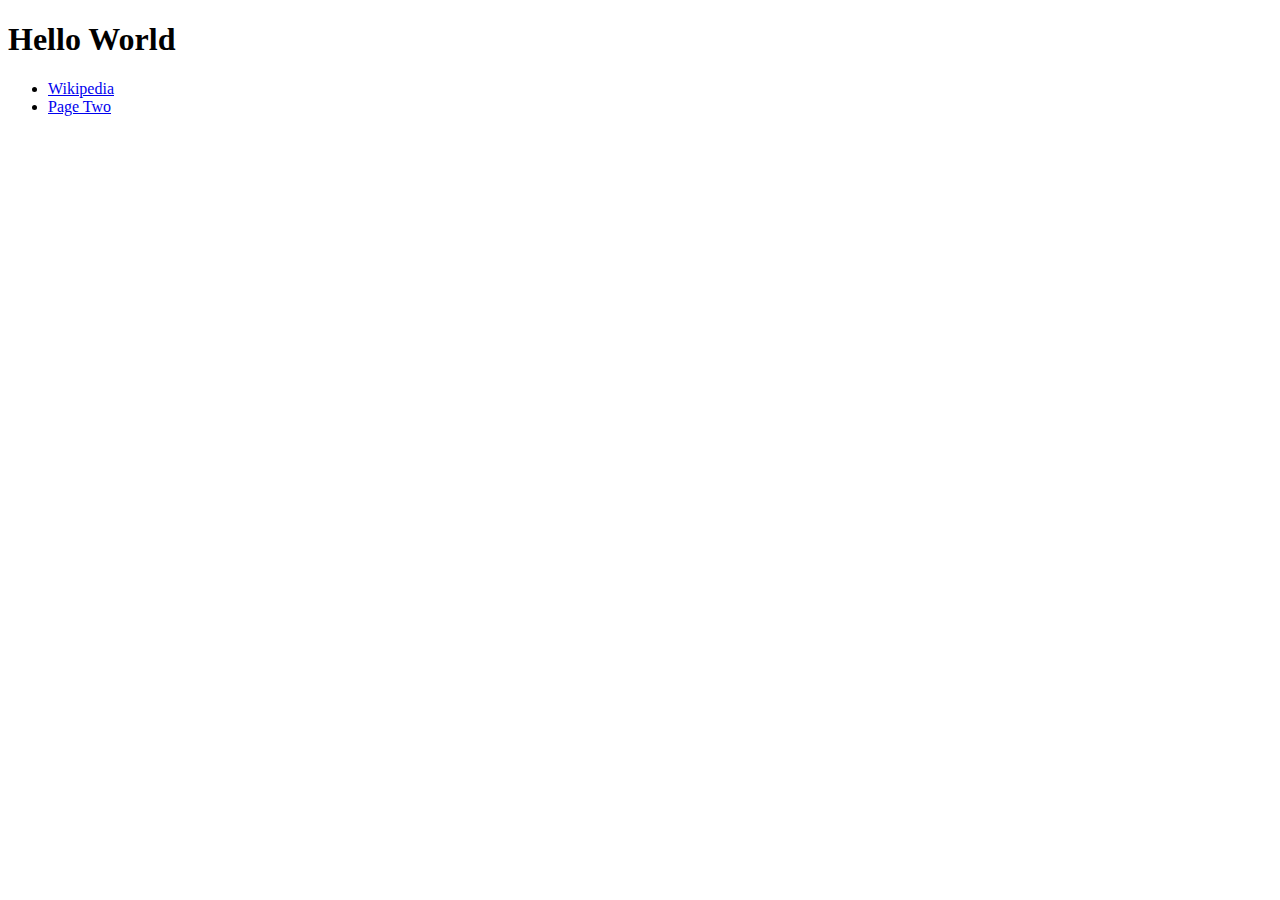
<file: index.html>
<!DOCTYPE html>
<html>
<head>
  <title>My Index Page</title>
  <meta charset="utf-8">
</head>
<body>

<h1>Hello World</h1>
  <ul>
   <li><a href="https://en.wikipedia.org">Wikipedia</li>
   <li><a href="second.html">Page Two</li>
 </ul>

</body>
</html>
</file>
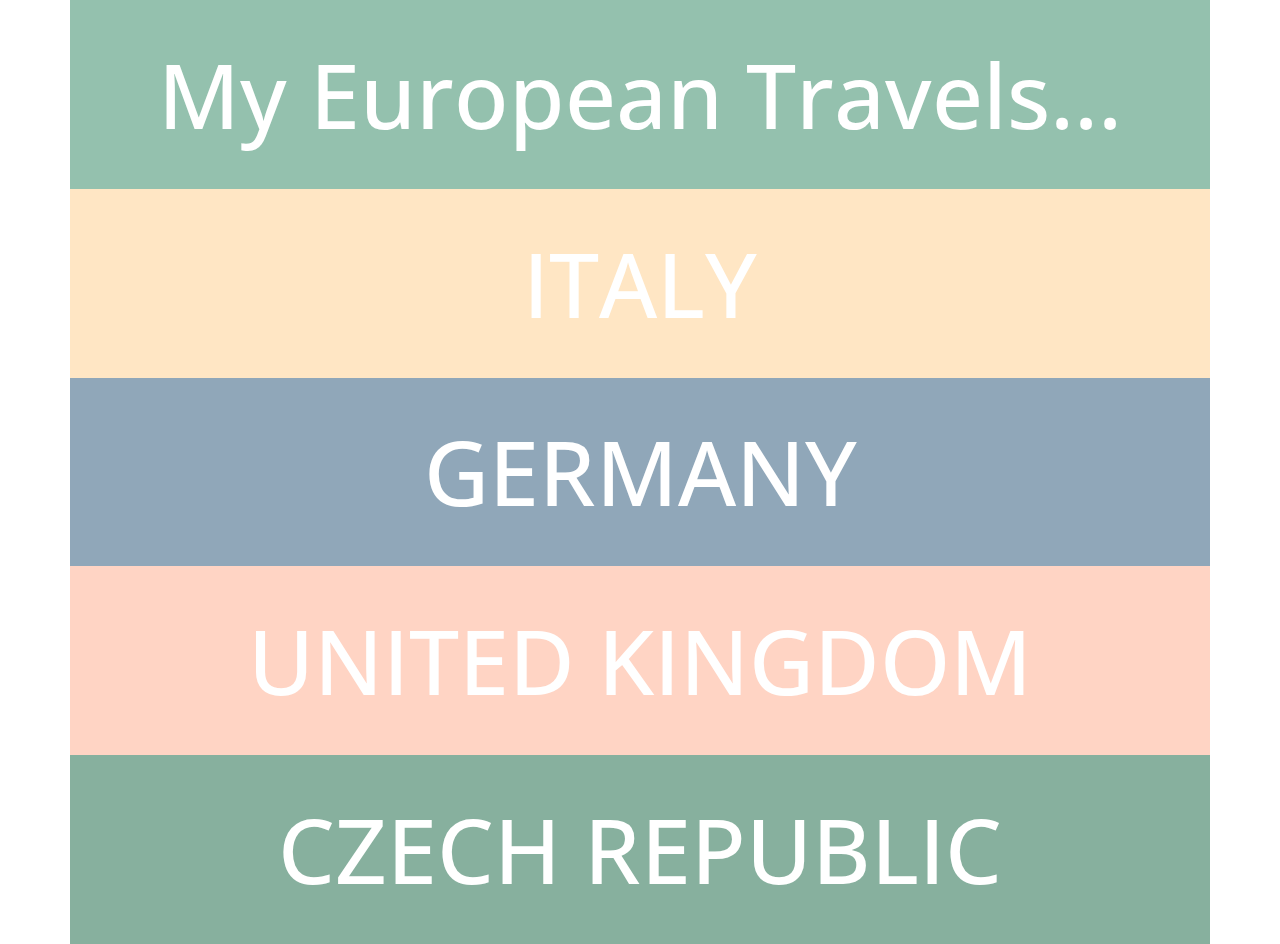
<file: final_project/index.html>
<!DOCTYPE HTML>
<html>
<head>
  <title>My Study Abroad 2015</title>
  <meta charset="utf-8">

  <meta http-equiv="X-UA-Compatible" content="IE=edge">
  <meta name="viewport" content="width=device-width, initial-scale=1 ">
<title>Around the Globe</title>
  <link href="css/bootstrap.min.css" rel="stylesheet">
  <link href="css/style.css" rel="stylesheet">
</head>

<body>
  <div class="container" id="mainheader">
<div class="row1">
    <h1>My European Travels...</h1>
  </div>
  <div class="row2">
    <a href="italy.html">
        <h2>ITALY</h2> </a>
  </div>
  <div class="row3">
    <a href="germany.html">
      <h3>GERMANY</h3> </a>
  </div>
  <div class="row4">
    <a href="united.html">
      <h4> UNITED KINGDOM </h4><a>
  </div>
  <div class="row5">
    <a href="czech.html">
        <h5>CZECH REPUBLIC</h5> </a>
  </div>
</div>



<script src="https://ajax.googleapis.com/ajax/libs/jquery/1.11.3/jquery.min.js"></script>
<script src="js/bootstrap.min.js"></script>
</body>
</html>
</file>
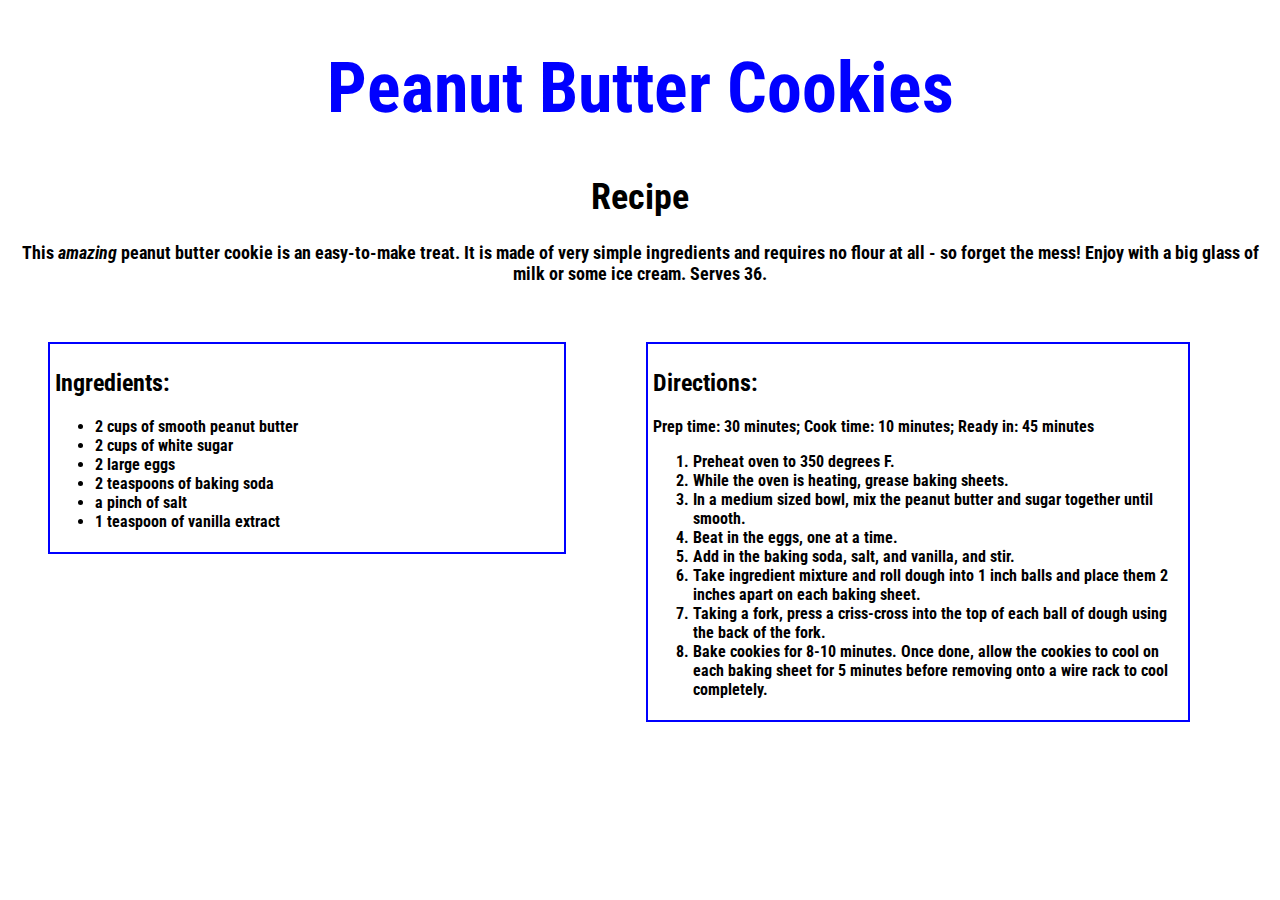
<file: recipe2.html>
<!DOCTYPE html>
<html>
<head>
  <title>Recipes - Peanut Butter Cookies</title>
  <meta charset="utf-8">
  <link rel="stylesheet" href="style2.css">
</head>
<body>

<section id="peanutbuttercookies">
<h1>Peanut Butter Cookies</h1>
</section>

<section id="recipe">
<h1>Recipe</h1>
  <p>This <em>amazing</em> peanut butter cookie is an easy-to-make treat. It is made of very simple ingredients and requires no flour at all - so forget the mess! Enjoy with a big glass of milk or some ice cream. Serves 36.</p>
</section>

<section id="ingredients">
<h2>Ingredients:</h2>
<ul>
    <li>2 cups of smooth peanut butter</li>
    <li>2 cups of white sugar</li>
    <li>2 large eggs</li>
    <li>2 teaspoons of baking soda</li>
    <li>a pinch of salt</li>
    <li>1 teaspoon of vanilla extract</li>
</ul>
</section>

<section id="directions">
<h2>Directions:</h2>

<p> Prep time: 30 minutes; Cook time: 10 minutes; Ready in: 45 minutes</p>

<ol>
    <li>Preheat oven to 350 degrees F.</li>
    <li>While the oven is heating, grease baking sheets.</li>
    <li>In a medium sized bowl, mix the peanut butter and sugar together until smooth. </li>
    <li>Beat in the eggs, one at a time.</li>
    <li>Add in the baking soda, salt, and vanilla, and stir.</li>
    <li>Take ingredient mixture and roll dough into 1 inch balls and place them 2 inches apart on each baking sheet.</li>
    <li>Taking a fork, press a criss-cross into the top of each ball of dough using the back of the fork.</li>
    <li>Bake cookies for 8-10 minutes. Once done, allow the cookies to cool on each baking sheet for 5 minutes before removing onto a wire rack to cool completely.</li>
  </ol>
</section>
  </body>
    </html>
</file>
<file: final_project/css/style.css>
@import url(https://fonts.googleapis.com/css?family=Open+Sans+Condensed:300,700,300italic);

.mainheader{
  padding: 3%;
  text-align: center;
  font-family: "Open Sans Condensed", sans-serif;
}

.mainheader2{
  padding: 3%;
  text-align: center;
  font-family: "Open Sans Condensed", sans-serif;
}



h1{
  font-size: 90px;
  margin: 1%;
  font-family: "Open Sans Condensed", sans-serif;
  text-align: center;
  color: white;
  text-decoration: inherit;
}

h2{
  font-size: 90px;
  margin: 1%;
  font-family: "Open Sans Condensed", sans-serif;
  text-align: center;
  color: white;
  text-decoration: inherit;
}

h3{
  font-size: 90px;
  margin: 1%;
  font-family: "Open Sans Condensed", sans-serif;
  text-align: center;
  color: white;
  text-decoration: inherit;
}

h4{
  font-size: 90px;
  margin: 1%;
  font-family: "Open Sans Condensed", sans-serif;
  text-align: center;
  color: white;
  text-decoration: inherit;
}

h5{
  font-size: 90px;
  margin: 1%;
  font-family: "Open Sans Condensed", sans-serif;
  text-align: center;
  color: white;
  text-decoration: inherit;
}


.row1{
  padding: 3%;
  text-align: center;
  background-color: #94C1AE;
  font-family: "Open Sans Condensed", sans-serif;
}

.row2{
  padding: 3%;
  text-align: center;
  background-color: #FFE6C4;
  font-family: "Open Sans Condensed", sans-serif;
}

.row3{
  padding: 3%;
  text-align: center;
  background-color: #90A7B9;
  font-family: "Open Sans Condensed", sans-serif;
}

.row4{
  padding: 3%;
  text-align: center;
  background-color: #FFD4C4;
  font-family: "Open Sans Condensed", sans-serif;
}


.row5{
  padding: 3%;
  text-align: center;
  background-color: #87B09E;
  font-family: "Open Sans Condensed", sans-serif;
}



#row1{
  font-size: 30px;
}
</file>
<file: style2.css>
@import url(https://fonts.googleapis.com/css?family=Roboto+Condensed:400,300,700,300italic,400italic,700italic);

}
  body {
  font-family: "Roboto Condensed", sans-serif;
  font-size: 18px;
}

#peanutbuttercookies{
  text-align: center;
  font-weight: bold;
  font-size: 35px;
  font-family: "Roboto Condensed", sans-serif;
  color: blue;
}

#recipe{
  text-align: center;
  font-weight: bold;
  font-size: 18px;
  font-family: "Roboto Condensed", sans-serif;
  color: black;
}

#ingredients{
  width: 41%;
  padding: 5px;
  margin: 40px;
  box-sizing: border-box;
  border: solid blue 2px;
  float:left;
  font-weight: bold;
  font-family: "Roboto Condensed"
}

#directions{
  width: 43%;
  padding: 5px;
  margin: 40px;
  box-sizing: border-box;
  border: solid blue 2px;
  float:left;
  font-weight: bold;
  font-family: "Roboto Condensed"
}
</file>
